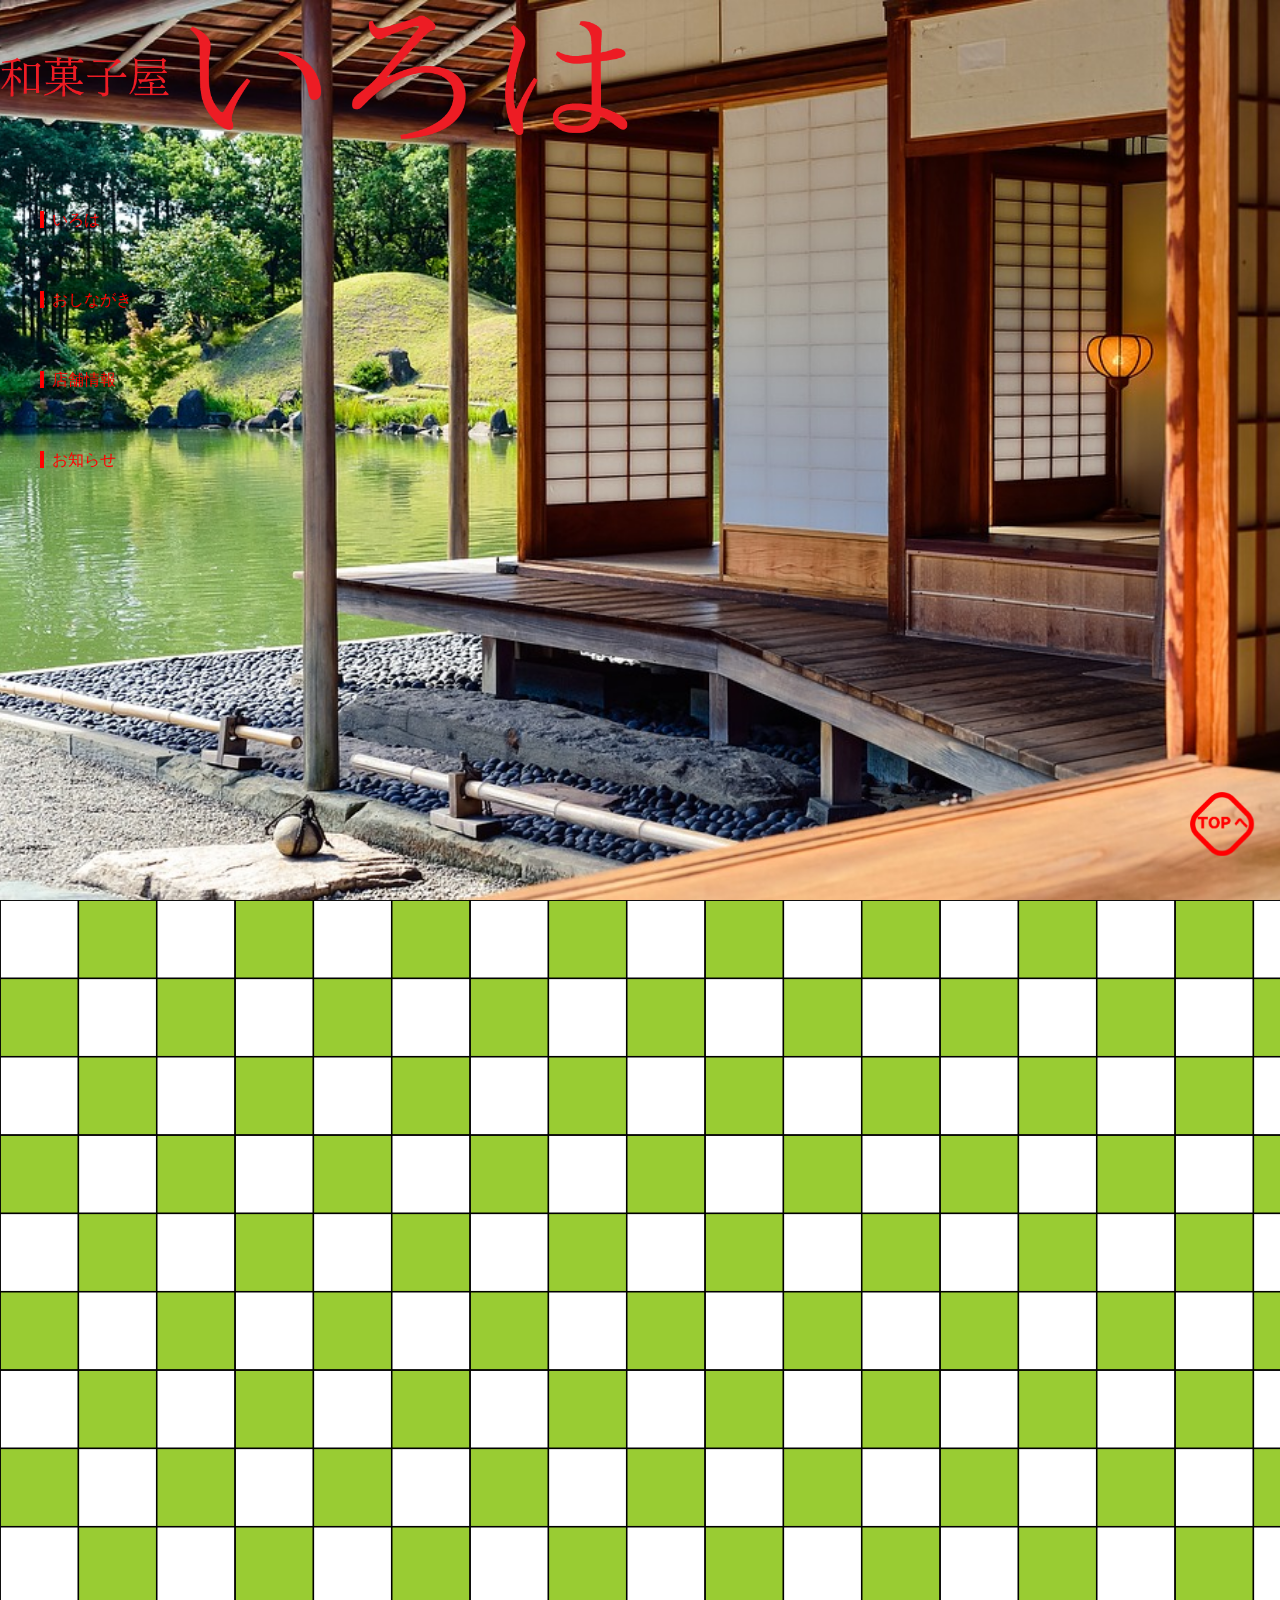
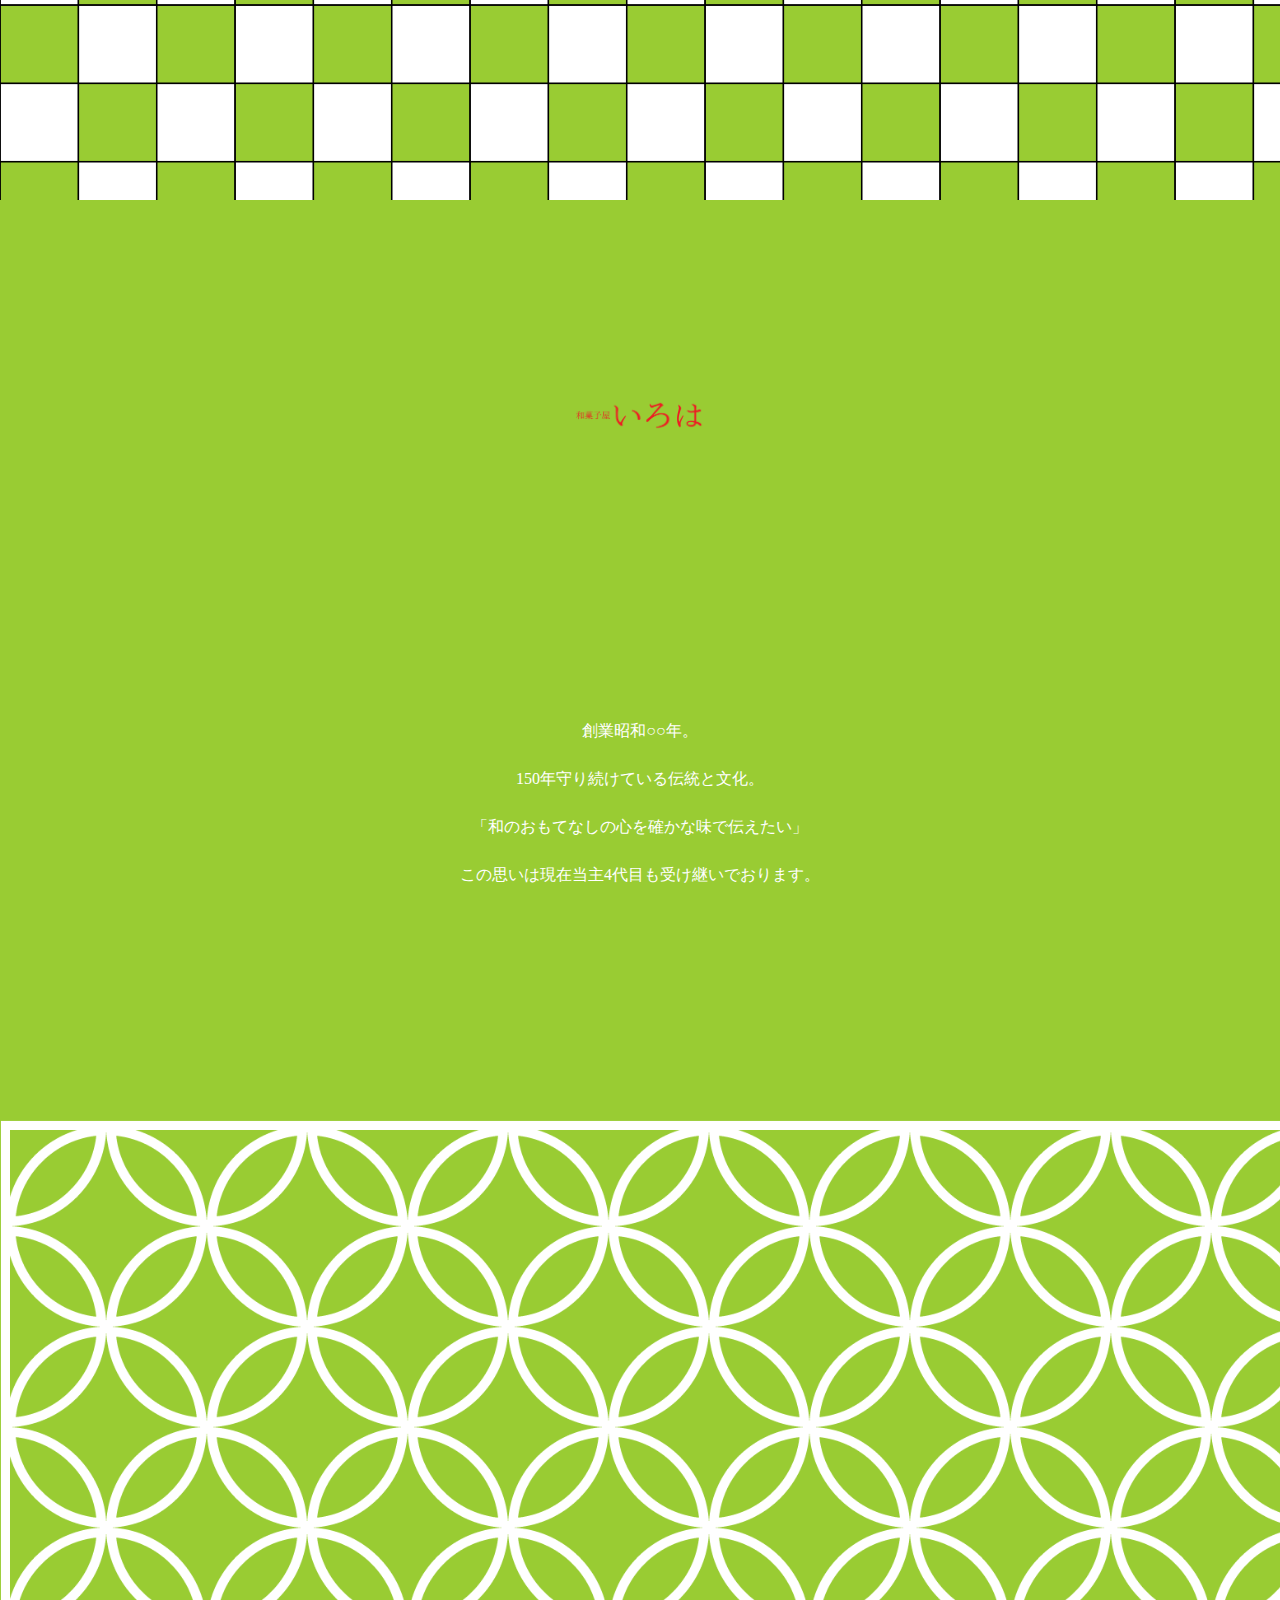
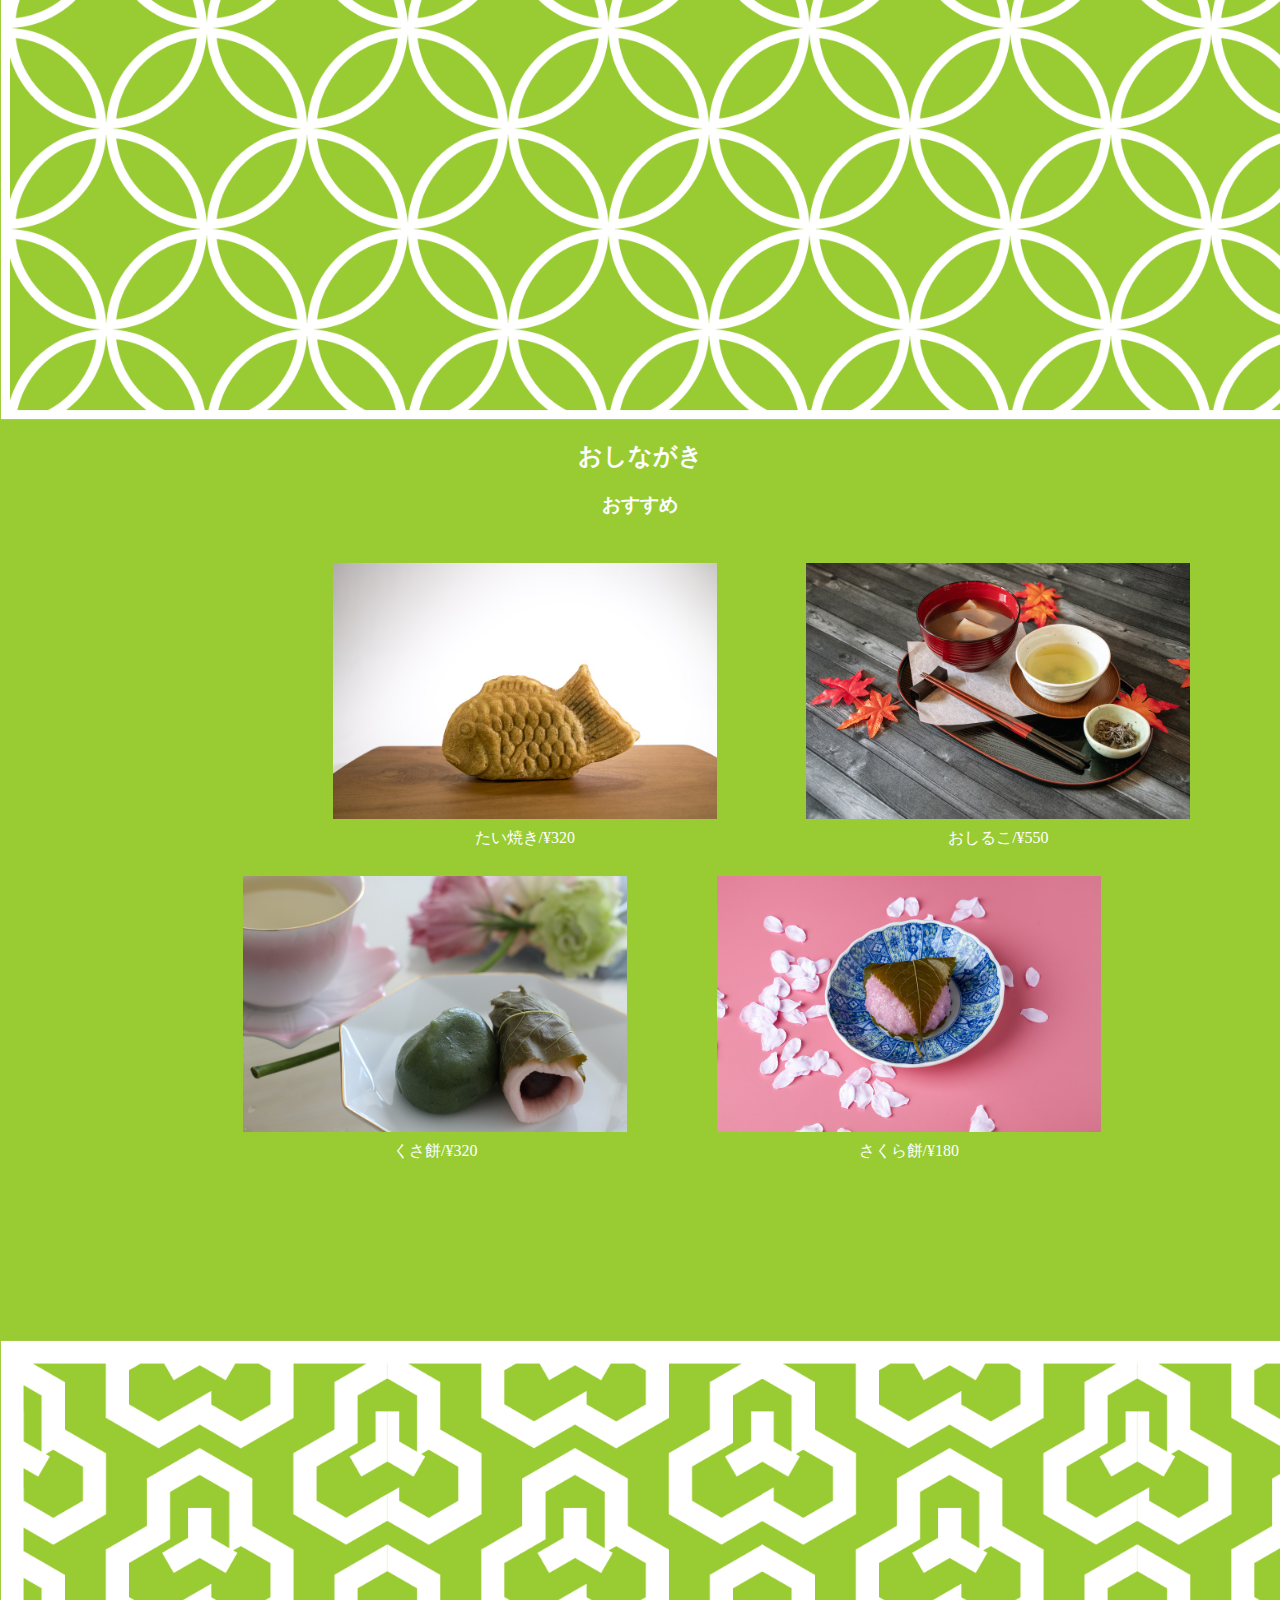
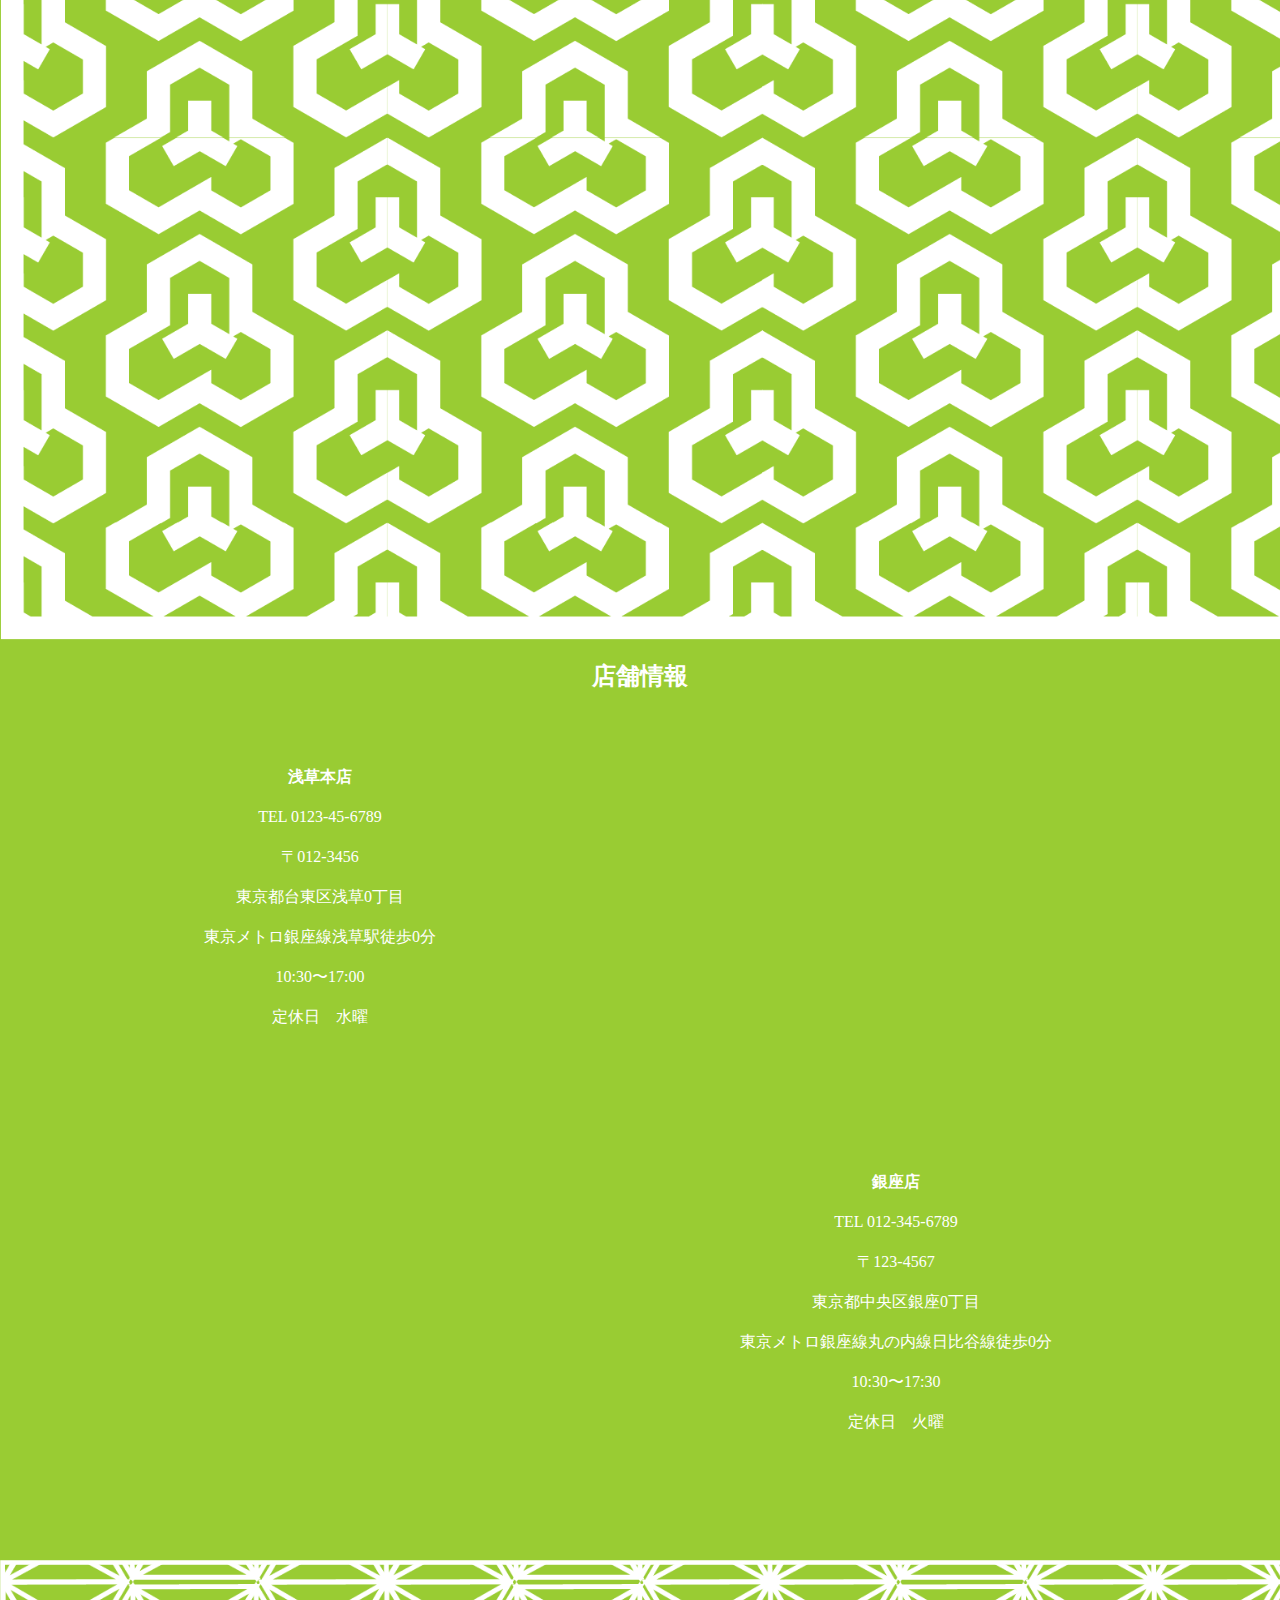
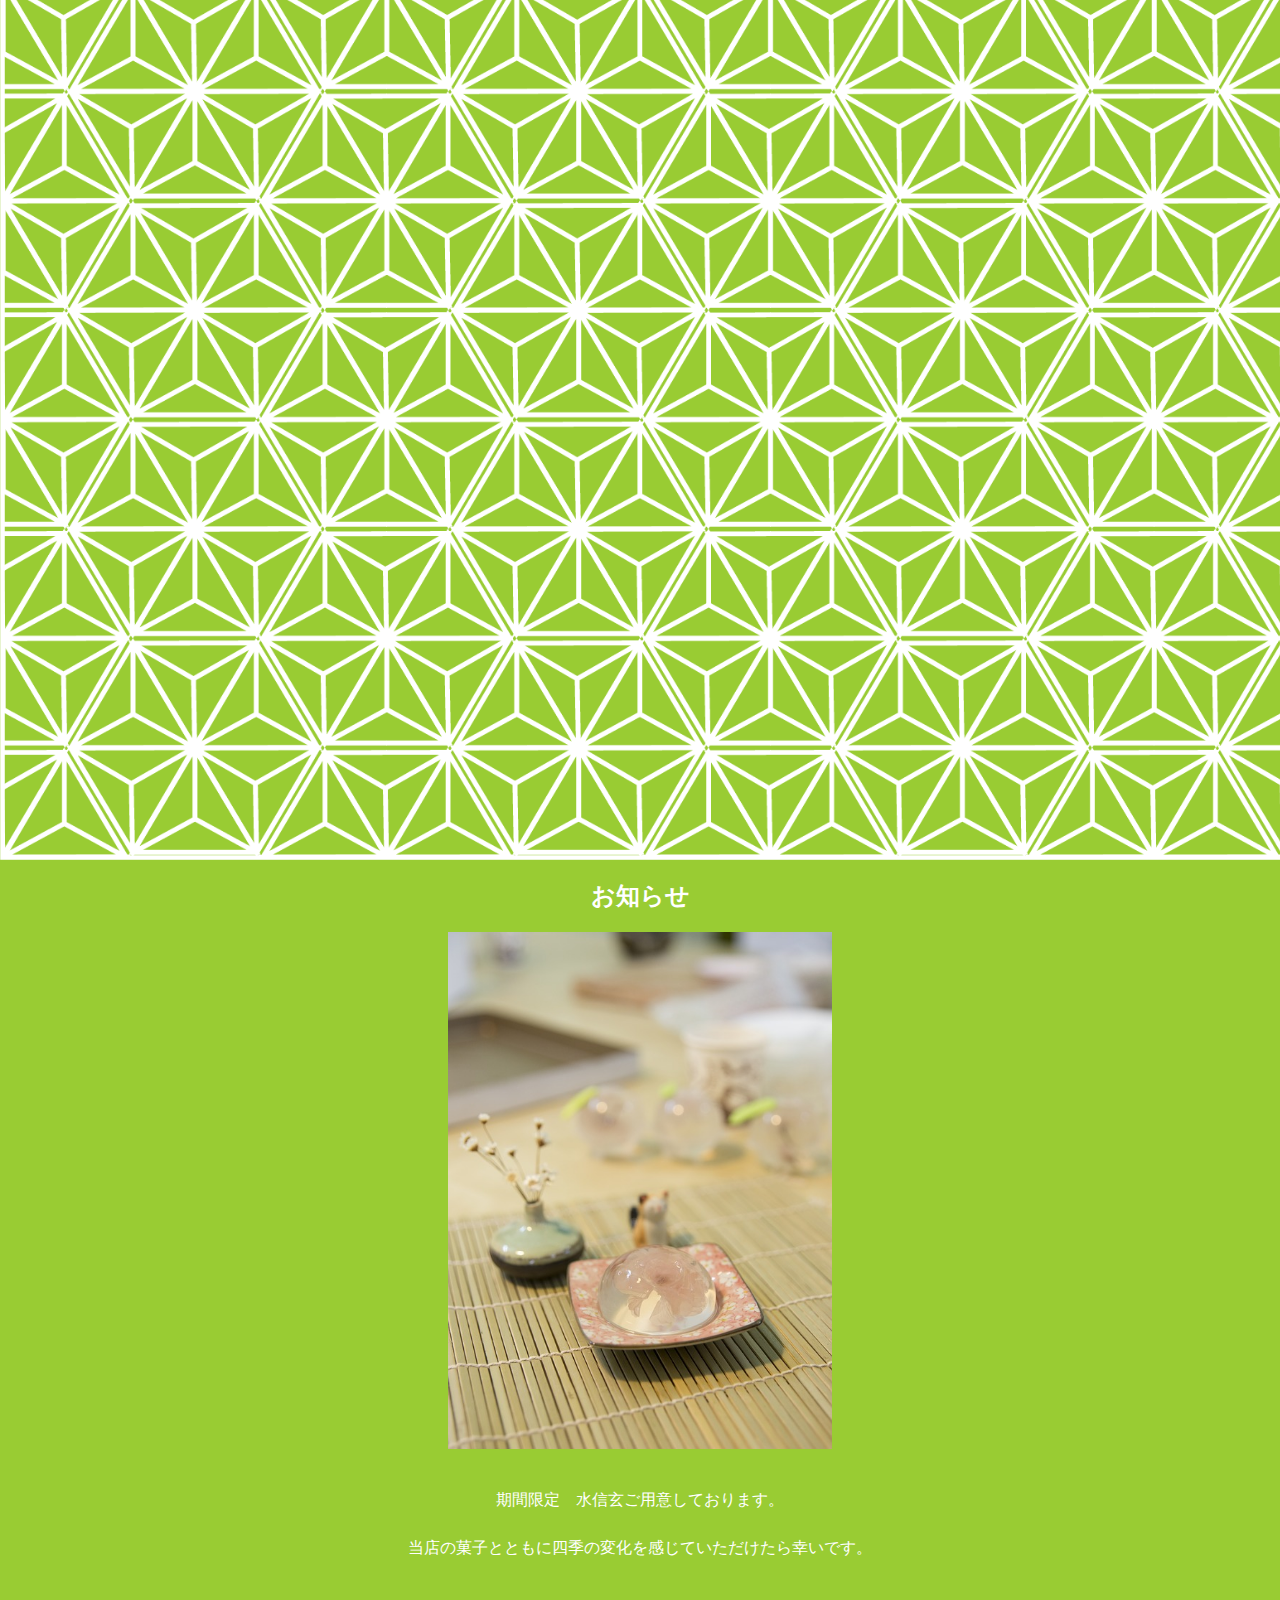
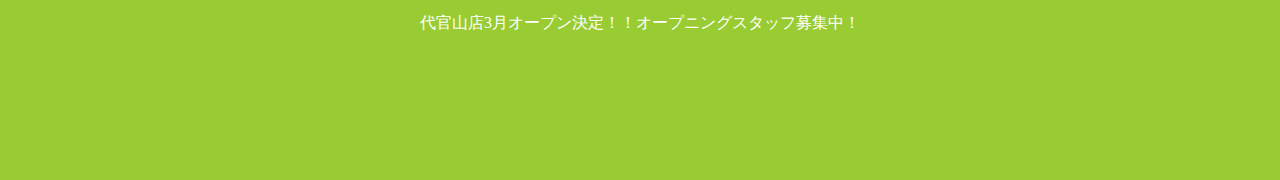
<file: いろは:和菓子店サンプルページ/index.html>
<!DOCTYPE>
<html lang="ja">
<head>
    <meta charset="utf-8">
    <meta name="viewport" content="width=device-width, initial-scale=1.0">
    <title>いろは/Homepage</title>
    <link rel="stylesheet" href="css/style.css">
    <script src="js/jquery-3.3.1.min.js"></script>
    <script src="js/jquery.bgswitcher.js"></script>
    <script src="js/main.js"></script>
</head>
<body>
    <div class="content">
        <div class="main">
            <section id="top"><h1><img src="images/logo.png"></h1></section>
            <section id="and0"></section>
            <section id="iroha">
                <h2><img src="images/logo.png"></h2>
                <p>創業昭和○○年。<br>
                    150年守り続けている伝統と文化。<br>
                   「和のおもてなしの心を確かな味で伝えたい」<br>
                    この思いは現在当主4代目も受け継いでおります。
                </p>
            </section>
            <section id="and"></section>
            <section id="menu" class="clearfix">
                <h2>おしながき</h2>
                <h3>おすすめ</h3>
                <div class="menu-img">
                    <img src="images/anko.jpg">
                    <p>おしるこ/¥550</p>
                </div>
                <div class="menu-img">
                    <img src="images/taiyaki.jpg">
                    <p>たい焼き/¥320</p>
                </div>
                <div class="menu-img">
                    <img src="images/sakura.jpg">
                    <p>さくら餅/¥180</p>
                </div>
                <div class="menu-img">
                    <img src="images/kusa.jpg">
                    <p>くさ餅/¥320</p>
                </div>
                
            </section>
            <section id="and2"></section>
            <section id="info" class="clearfix">
                <h2>店舗情報</h2>
                    
                        
                        <p><strong>浅草本店</strong><br>TEL 0123-45-6789<br>
                        〒012-3456<br>
                        東京都台東区浅草0丁目<br>
                        東京メトロ銀座線浅草駅徒歩0分<br>
                        10:30〜17:00<br>
                        定休日　水曜</p>
                    
                    <iframe src="https://www.google.com/maps/embed?pb=!1m18!1m12!1m3!1d6478.746359408986!2d139.79438602642932!3d35.717039681609144!2m3!1f0!2f0!3f0!3m2!1i1024!2i768!4f13.1!3m3!1m2!1s0x60188ec2047f5333%3A0x7c84fd3881c74067!2z44CSMTExLTAwMzIg5p2x5Lqs6YO95Y-w5p2x5Yy65rWF6I2J!5e0!3m2!1sja!2sjp!4v1549255636092" width="600" height="450" frameborder="0" style="border:0" allowfullscreen></iframe>
                
                    <iframe src="https://www.google.com/maps/embed?pb=!1m18!1m12!1m3!1d3241.2140040137156!2d139.76225381532822!3d35.67173223810029!2m3!1f0!2f0!3f0!3m2!1i1024!2i768!4f13.1!3m3!1m2!1s0x60188be5c2a360a1%3A0xa6dcab0cb7a45f2e!2z6YqA5bqn6aeF!5e0!3m2!1sja!2sjp!4v1549255463597" width="600" height="450" frameborder="0" style="border:0" allowfullscreen></iframe>
                    
                        
                        <p><strong>銀座店</strong><br>TEL 012-345-6789<br>
                        〒123-4567<br>
                        東京都中央区銀座0丁目<br>
                        東京メトロ銀座線丸の内線日比谷線徒歩0分<br>
                        10:30〜17:30<br>
                        定休日　火曜</p>
                
            </section>
            <section id="and3"></section>
            <section id="news">
                <h2>お知らせ</h2>
                <img src="images/moti.jpg">
                <p>期間限定　水信玄ご用意しております。<br>
                    当店の菓子とともに四季の変化を感じていただけたら幸いです。</p>
                <p>代官山店3月オープン決定！！オープニングスタッフ募集中！</p>
            </section>
        </div>
        <aside>
            <ul class="clearfix">
                <li><a href="#iroha">いろは</a></li>
                <li><a href="#menu">おしながき</a></li>
                <li><a href="#info">店舗情報</a></li>
                <li><a href="#news">お知らせ</a></li>
            </ul>
        </aside>
        <a href="#top"><img src="images/home.png" id="home"></a>
    </div>
</body>
</html>
</file>
<file: いろは:和菓子店サンプルページ/css/style.css>
body {
    margin: 0;
    padding: 0;
    background-color: #99cc33;
    color: #ffffff;
}
section {
    width: 100vw;
    height: 100vh;
}
#top {
    background-repeat: no-repeat;
    background-size: cover;
    background-position: center center;
}
#and0 {
    background-image: url(../images/ichimatu.png);
    background-repeat: no-repeat;
    background-size: cover;
    
}
#and {
    background-image: url(../images/marumaru.png);
    background-repeat: no-repeat;
    background-size: cover;
    
}
#and2 {
    background-image: url(../images/heso.png);
    background-repeat: no-repeat;
    background-size: cover;
    
}
#and3 {
    background-image: url(../images/yuki.png);
    background-repeat: no-repeat;
    background-size: cover;
    
}
p {
    text-align: center;
    margin: auto;
}
#iroha p {
    margin-top: 30vh;
    line-height: 3;
}
#iroha img {
    display: block;
    width: 10vw;
    margin: auto;
    padding-top: 20vh;
}
#info p {
    
    line-height: 2.5;
}
/*
#info .1gou, #info .2gou {
    float: left;
    width: 40vw;
    border-bottom: solid 3px #000000;
}
*/
/*
.1gou {
    float: left;
    width: 40vw;
    
}
.2gou {
    float: left;
    width: 40vw;
}
*/
#info h3, #info p {
    width: 40vw;
    height: 40vh;
    margin: 0;
    float: left;
    padding-left: 5vw;
    padding-top: 5vh;
    
    
}
/*
#info .asa, #info .gin {
    float: left;
}
*/
#info iframe {
    float: left;
    width: 40vw;
    height: 40vh;
    padding-left: 5vw;
    padding-top: 5vh;
}
/*
.1,.2 {
    float: right;
}
*/

#news p {
    margin-top: 3vh;
    line-height: 3;
}
h2 {
    text-align: center;
}
#top h1 img {
    display: block;
    width: 50vw;
}
#menu img {
    display: block;
    width: 30vw;
    margin: 0;
}
#menu p {
    width: 100%;
    padding-top: 1vh;
    
}
.clearfix:after {
    content: "";
    display: block;
    clear: both;
}
.menu-img {
    width: 30vw;
/*    margin: 0;*/
    float: right;
    margin-top: 3vh;
}
.menu-img:nth-of-type(1) {
    margin-right: 7vw;
}
.menu-img:nth-of-type(2) {
    margin-right: 7vw;
}
.menu-img:nth-of-type(3) {
    margin-right: 14vw;
}
.menu-img:nth-of-type(4) {
    margin-right: 7vw;
}
/*
.menu-img:nth-child(1) {
    float: left;
}
.menu-img:nth-child(2) {
    float: left;
}
.menu-img:nth-child(3) {
    float: right;
}
.menu-img:nth-child(4) {
    float: left;
}
*/

h3 {
    text-align: center;
}
aside {
    position: fixed;
    left: 0;
    width: 20vw;
    top: 20vh;
}
li {
    list-style: none;
    line-height: 5;
    
}
a {
    color: #ff0000;
    text-decoration: none;
}
a:hover {
    border-bottom: solid 0.05em #ff0000;
}
ul {
    margin: 0;
}
#news img {
/*    text-align: center;*/
    width: 30vw;
    display: block;
    margin: auto;
    
}
#news p:nth-of-type(2) {
    padding-bottom: 5vh;
}
#home {
    position: fixed;
    width: 5vw;
    left: 93vw;
    top: 88vh;
}

aside a {
    padding-left: 0.5em;
    border-left: solid 0.3em #ff0000;
}



/*
aside a:before {
    content: "";
    padding-right: 0.5em;
    border-left: 0.5em solid #ff0000;
}
*/


@media screen and (max-width:768px){
    .menu-img {
        float: none;
        margin: 0 auto;
    }
    .menu-img:nth-of-type(1) {
    margin-right: 30vw;
    }
    .menu-img:nth-of-type(2) {
        margin-right: 30vw;
    }
    .menu-img:nth-of-type(3) {
        margin-right: 30vw;
    }
    .menu-img:nth-of-type(4) {
        margin-right: 30vw;
    }
    #iroha p {
        text-align: right;
        margin-top: 15vh;
    }
    #iroha img {
        width: 30vw;
    }
    aside li {
        float: left;
    }
    aside {
        position: fixed;
        left: 0;
        width: 100%;
        top: 3vh;
    }
    aside a {
        border-left: none;
        padding-left: 3vw;
    }
    #top h1 {
        margin: auto;
        padding-top: 30vh;
    }
    #top h1 img {
        margin: 0 auto;
        width: 80vw;
    }
    #home {
        width: 15vw;
        left: 83vw;
    }
    #info p {
/*        height: 20vh;*/
        line-height: 1.5;
        font-size: 3.5vw;
        height: 30vh;
        padding-top: 15vh;
    }
    #news img {
        width: 50vw;
        padding-top: 5vh;
    }
    #news p {
        font-size: 3.4vw;
    }
}
</file>
